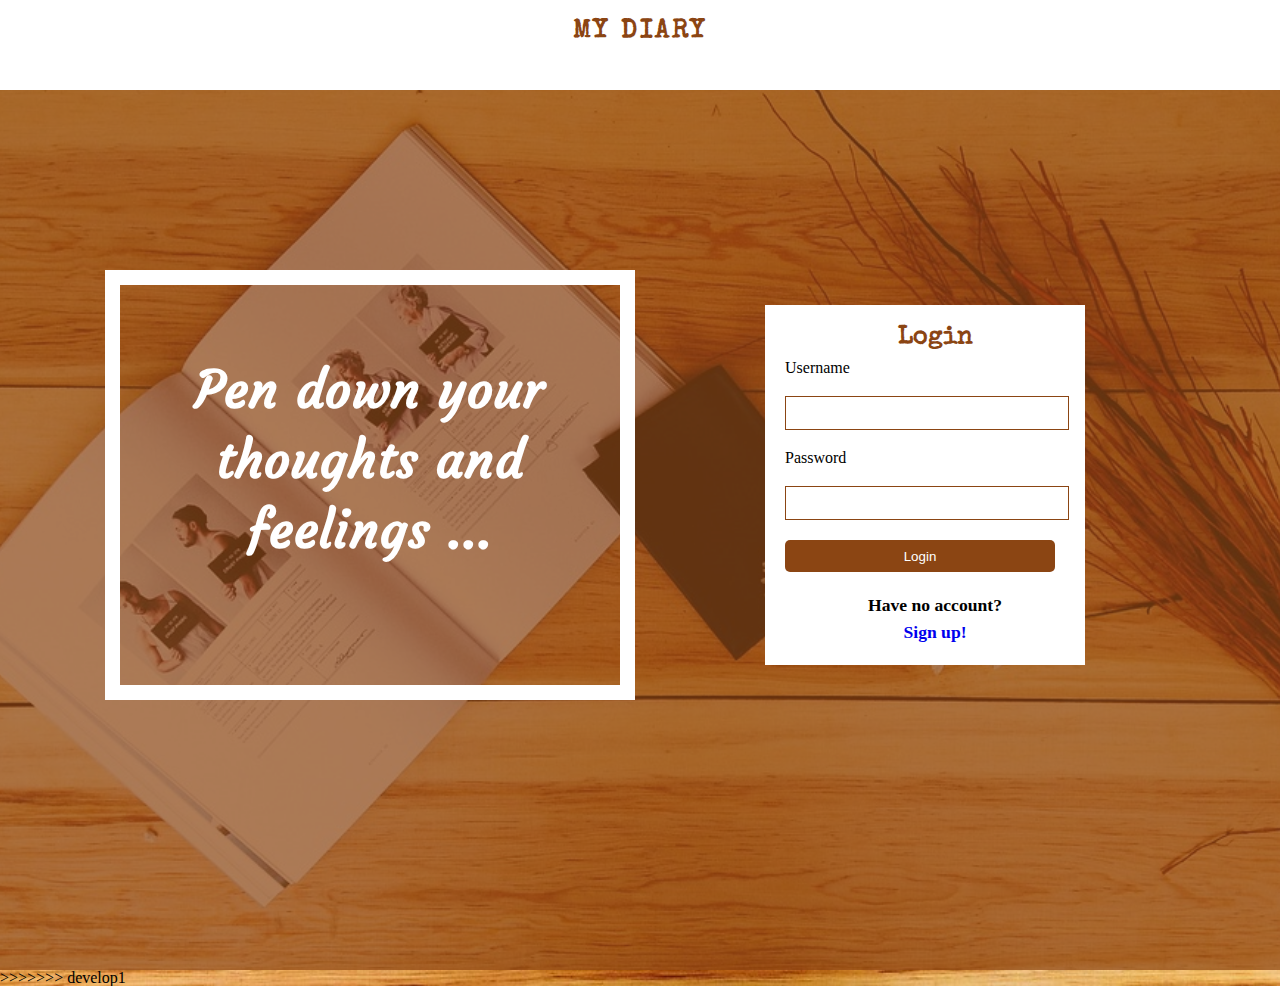
<file: index.html>
<!DOCTYPE html>
<html lang="en">

<head>
    <meta charset="UTF-8">
    <meta name="viewport" content="width=device-width, initial-scale=1.0">
    <meta http-equiv="X-UA-Compatible" content="ie=edge">
    <title>My Diary</title>
    <link rel="stylesheet" type="text/css" media="screen" href="styles/style.css" />
    <link rel="stylesheet" type="text/css" media="screen" href="styles/index.css" />
</head>

<body>
    <header>
        <a href="index.html" class="header-brand">My Diary</a>
    </header>
    <div class="container bg-color">
        <div class="left">
            <h1>Pen down your thoughts and feelings ...</h1>
        </div>
        <div class="right">
            <form>
                <fieldset>
                    <h2>Login</h2>
                    <label>Username</label>
                    <input type="text" class="input" required>
                    <label>Password</label>
                    <input type="password" required>
                    <button class="btn-login">Login</button>
                    <div>
                        <h4>Have no account?</h4>
                        <h4>
                            <a href="signup.html">Sign up!</a>
                        </h4>
                    </div>
                </fieldset>
            </form>
        </div>
    </div>
</body>
>>>>>>> develop1
</file>
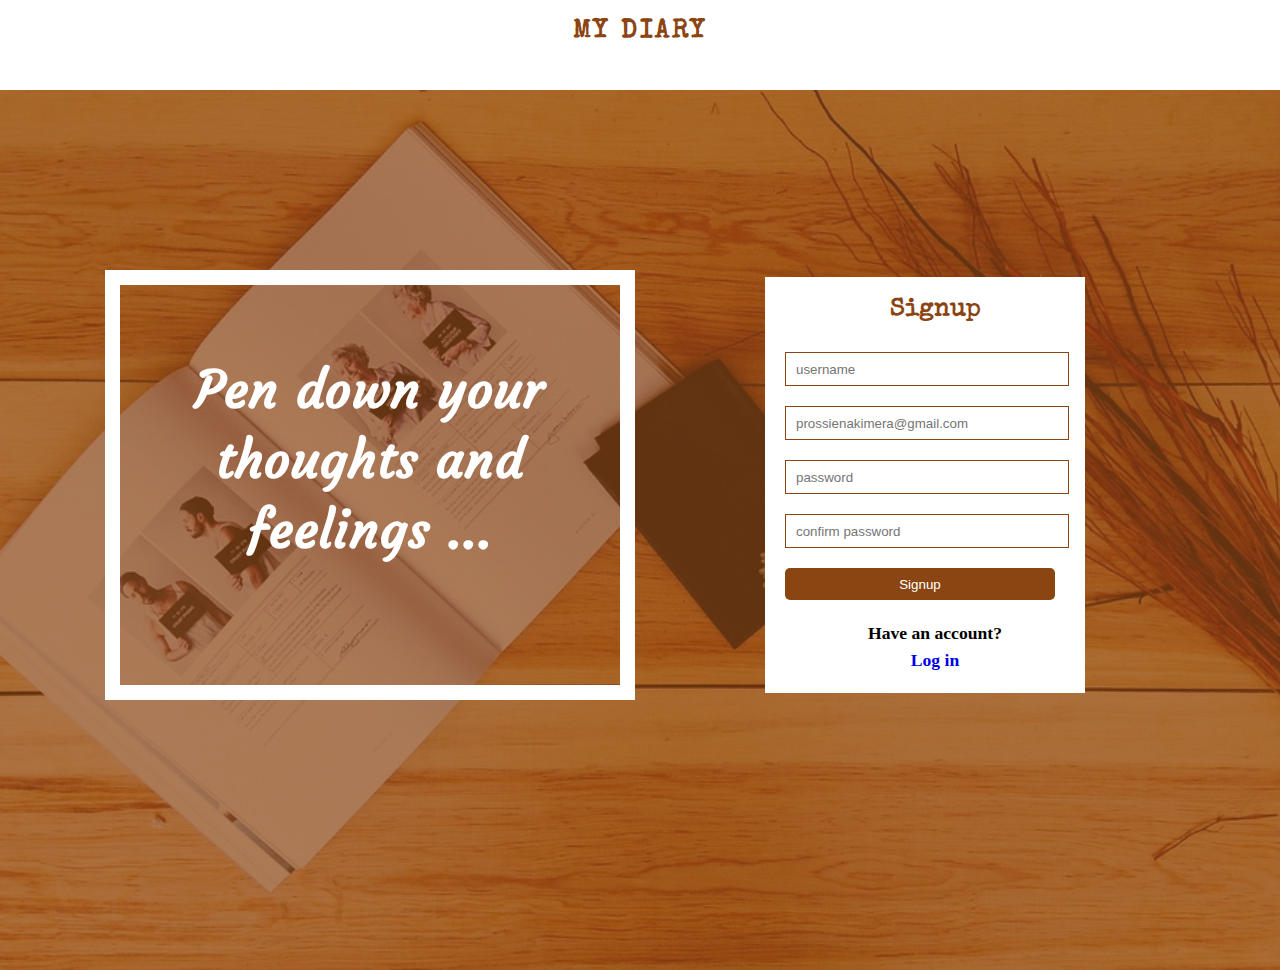
<file: signup.html>
<!DOCTYPE html>
<html lang="en">

<head>
    <meta charset="UTF-8">
    <meta name="viewport" content="width=device-width, initial-scale=1.0">
    <meta http-equiv="X-UA-Compatible" content="ie=edge">
    <title>My Diary</title>
    <link rel="stylesheet" type="text/css" media="screen" href="styles/style.css" />
    <link rel="stylesheet" type="text/css" media="screen" href="styles/index.css" />
</head>

<body>
    <header>
        <a href="index.html" class="header-brand">My Diary</a>
    </header>
    <div class="container bg-color">
        <div class="left">
            <h1>Pen down your thoughts and feelings ...</h1>
        </div>
        <div class="right">
            <form class="login">
                <fieldset>
                    <h2>Signup</h2>
                    <input type="text" class="input-signup" placeholder="username" required minlength="6" maxlength="15">
                    <input type="email" class="input-signup" placeholder="prossienakimera@gmail.com" required>
                    <input type="password" class="input-signup" placeholder="password" required minlength="8" maxlength="20">
                    <input type="password" placeholder="confirm password" required>
                    <button type="submit" class="btn-login">Signup</button>
                    <div class="form-footer center">
                        <h4> Have an account?</h4>
                        <h4>
                            <a href="index.html">Log in</a>
                        </h4>
                    </div>
                </fieldset>
            </form>
        </div>
    </div>
</body>
</file>
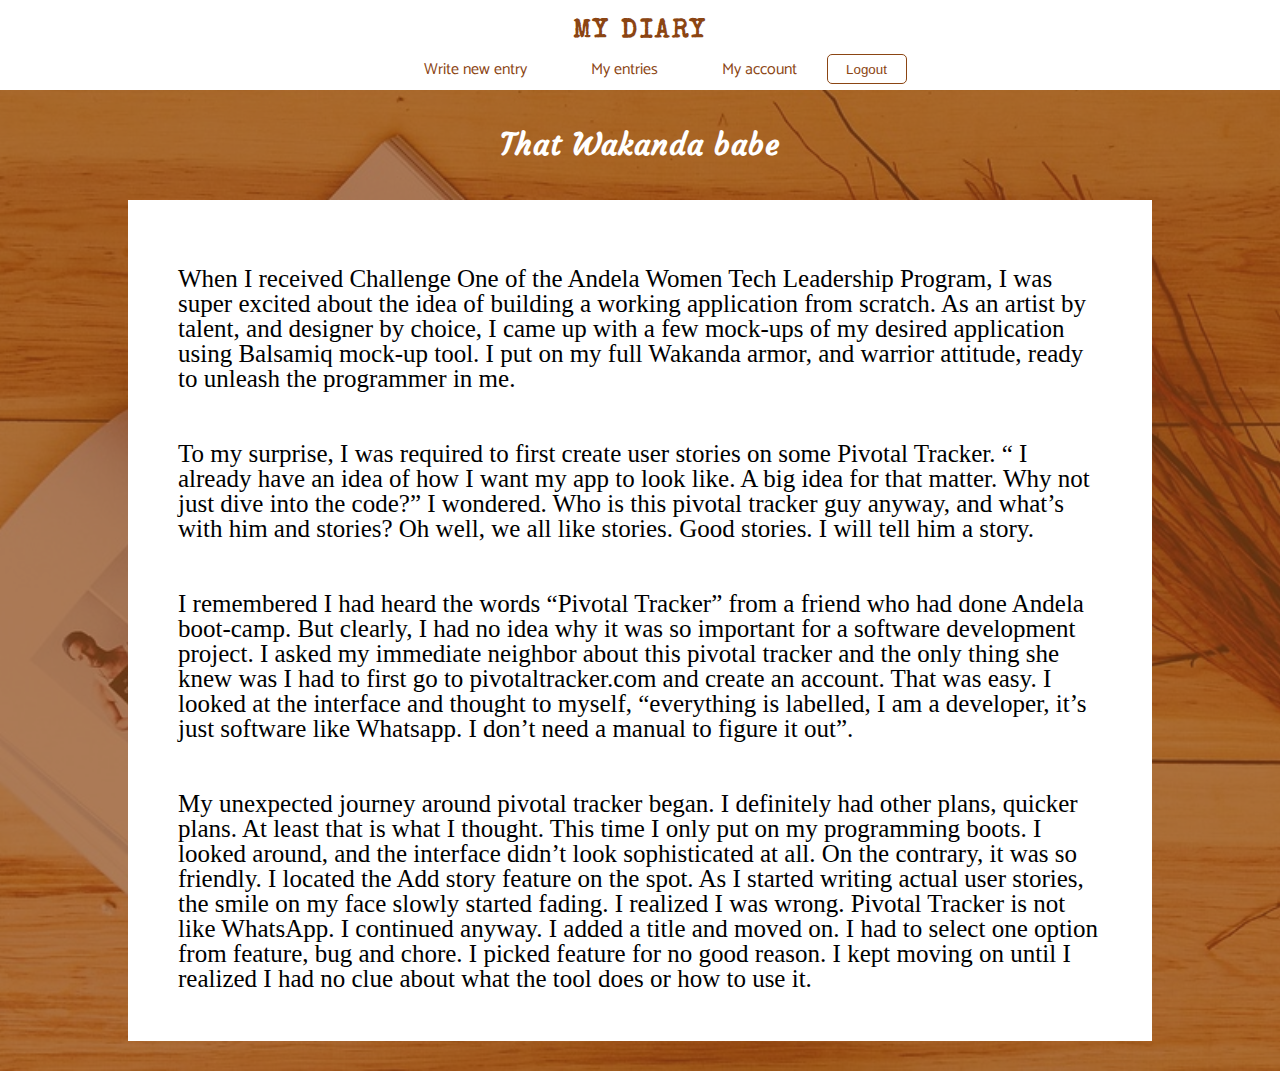
<file: view.html>
<!DOCTYPE html>
<html lang="en">
<head>
    <meta charset="UTF-8">
    <meta name="viewport" content="width=device-width, initial-scale=1.0">
    <meta http-equiv="X-UA-Compatible" content="ie=edge">
    <title>My Diary</title>
    <link rel="stylesheet" type="text/css" media="screen" href="styles/style.css" />
    <link rel="stylesheet" type="text/css" media="screen" href="styles/entries.css" />
</head>
<body>
    <header>
        <a href="index.html" class="header-brand">My Diary</a>
        <nav class="center">
            <ul>
                <li><a href="entry.html">Write new entry</a></li> 
                <li><a href="entries.html">My entries</a></li> 
                <li><a href="myaccount.html">My account</a></li> 
                <li class="nav-right"><button class="btn-logout">Logout</button></li>
             </ul> 
        </nav>
    </header>
    <div class="entries-container bg-color">
        <div class="title">
            <h3>That Wakanda babe</h3>
        </div>
        <div class="entry center"> <br>
            <p>
                When I received Challenge One of the Andela Women Tech Leadership Program, I was super excited about the idea of building a working application from scratch. 
                As an artist by talent, and designer by choice, I came up with a few mock-ups of my desired application using Balsamiq mock-up tool. 
                I put on my full Wakanda armor, and warrior attitude, ready to unleash the programmer in me.
            </p>
            <p>
                To my surprise, I was required to first create user stories on some Pivotal Tracker. 
                “ I already have an idea of how I want my app to look like. A big idea for that matter. 
                Why not just dive into the code?” I wondered. Who is this pivotal tracker guy anyway, 
                and what’s with him and stories? Oh well, we all like stories. Good stories. I will tell him a story.
            
            </p>
            <p>
                I remembered I had heard the words “Pivotal Tracker” from a friend who had done Andela boot-camp. 
                But clearly, I had no idea why it was so important for a software development project. 
                I asked my immediate neighbor about this pivotal tracker and the only thing she knew was 
                I had to first go to pivotaltracker.com and create an account. That was easy. 
                I looked at the interface and thought to myself, “everything is labelled, I am a developer, 
                it’s just software like Whatsapp. I don’t need a manual to figure it out”. 
            </p>   
                
            <p>
                My unexpected journey around pivotal tracker began. 
                I definitely had other plans, quicker plans. At least that is what I thought. 
                This time I only put on my programming boots. I looked around, and the interface didn’t look sophisticated at all. 
                On the contrary, it was so friendly. I located the Add story feature on the spot. 
                As I started writing actual user stories, the smile on my face slowly started fading. 
                I realized I was wrong. Pivotal Tracker is not like WhatsApp. I continued anyway. 
                I added a title and moved on. I had to select one option from feature, bug and chore.
                 I picked feature for no good reason. I kept moving on until I realized I had no clue 
                 about what the tool does or how to use it.
            </p>
        </div>
    </div>
</body>
</file>
<file: styles/style.css>
@import url(https://fonts.googleapis.com/css?family=Catamaran);
@import url(https://fonts.googleapis.com/css?family=Courgette|Handlee|Merienda|Special+Elite);

html, body {
    background-image: url(../images/2.jpg);
    background-repeat: no-repeat;
    background-position: center;
    background-size: cover;
    line-height:1;
    margin:0;
    padding:0;
    border:0;
}

input {
    vertical-align:middle;
}

*{
    text-decoration: none;
}

header{
    background-color: #fff;
    width: 100%;
    height: 70px;
    padding-top: 20px;
    position: fixed;
}


h1, h2, h3, h4, h5, h6, p, fieldset, div {
    margin:0;
    padding:0;
    border:0;
    outline:0;
    font-size:100%;
    vertical-align:baseline;
    background:transparent;
}

header .header-brand {
    font-family: 'Special Elite', cursive;
    font-size: 1.6em;
    letter-spacing: 2.5px;
    font-weight: 900;
    color: rgb(139, 69, 19);
    text-transform: uppercase;
    display: block;
    margin: 0 auto;
    text-align: center;
}

header nav ul {
    list-style:none;
    display: block;
    margin: 0 auto;
    width: fit-content;
    margin-top: 15px;
}

header nav ul li {
    display: inline-block;
    list-style: none;
    
}

header nav ul a {
    font-family: Catamaran;
    font-size: 16px;
    color: rgb(139, 69, 19);
    padding: 0 30px 0 30px;
}

h1 {
    font-size: 3.2em;
    text-align: center;
    color: white;
    font-weight: 980;
    font-family: 'Courgette', cursive;
    line-height: 70px;
    letter-spacing: 1px;
    padding-top: 70px;
}

h2 {
    font-size: 25px;
    color: saddlebrown;
    font-family: 'Special Elite', cursive;
    padding-bottom: 10px;
    text-align: center;
}


h3 {
    font-size: 30px;
    text-align: center;
    color: white;
    font-weight: 980;
    font-family: 'Courgette', cursive;
    line-height: 70px;
    letter-spacing: 1px;
    padding-bottom: 20px;
}

h4 {
    font-size: 1.1em;
    text-align: center;
    line-height: 1.5em;
    font-family: cursive;
}
 
h5 {
    font-size: 200px;
    color: saddlebrown;
    text-align: center;
    padding: 20px;
}

p {
    margin: 50px;
    text-align: left;
    font-size: 25px;
}

form {
    padding: 20px 0 20px 20px;
    width: 300px;
    background-color: white;
}

input {
    width: 90%;
    height: 30px;
    margin: 20px 0;
    border: solid 1px saddlebrown;
    padding-left: 10px;
}

.bg-color {
    background-color: rgb(139, 69, 19, 0.7);
}

.nav-right {
    float: right;
}

.center {
    text-align: center;
}

.btn-logout {
    padding: 0;
    width: 70px;
    margin-right: 20px;
    margin-top: -50px;
    color: saddlebrown;
    background-color: white;
    border: solid saddlebrown 1px;
    width: 80px;
    height: 30px;
    border-radius: 5px;
}
</file>
<file: styles/index.css>
.container {
    display: flex;
    flex-flow: row wrap;
    height: calc(100vh + 70px);
    justify-content: center;
    align-items: center;
}

.bg-color {
    background-color: rgb(139, 69, 19, 0.7);
}

.container > div {
    width: 500px;
    height: 400px;
    margin: 20px;
}

.center {
    text-align: center;
}
 
.left  {
    border: solid 15px white;
}

.right {
    display: flex;
    justify-content: center;
    align-items: center;
}

.btn-login {
    background-color: saddlebrown;
    width: 90%;
    height: 32px;
    color: white;
    border: 0px;
    margin-bottom: 20px;
    border-radius: 5px;
}

.input-signup {
    margin-bottom: 0;
}

.form-footer {
    text-align: center;
    
}
</file>
<file: styles/entries.css>
.btn-save {
    margin-top: 20px;
    margin-bottom: 20px;
}

.entries-container {
    display: flex;
    flex-direction: column;
    justify-content: center;
    align-items: center;
}

.entries-container > div {
    width: 80%;
}

.title {
    margin-top: 110px;
}

.card  {
    height: 150px;
    background-color: white;
    margin: 20px;
}

.card > div {
    height: 50%;
}

.card-row {
    display: flex;
    flex-direction: row;
}

.card-row > div {
    width: 33.3%;
    padding: 30px;
}

.card-row-split{
    display: flex;
    flex-direction: row;
}

.card-row-split > div {
    width: 33.3%;
}

.border-bottom {
    border-bottom: solid rgb(139, 69, 19) 2px;
}

.entry {
    width: 70%;
    background-color: white;
    margin-bottom: 30px;
    overflow: hidden;
}

.brown {
    color: saddlebrown;
    font-size: 18px;
    font-weight: 900;
}

span {
    background-color: saddlebrown;
    font-size: 25px;
    color: white;
    padding: 20px 95px;
}

textarea {
    width: 90%;
    height: 30rem;
    margin-top: 20px;
    border: solid 1px saddlebrown;
}
</file>
